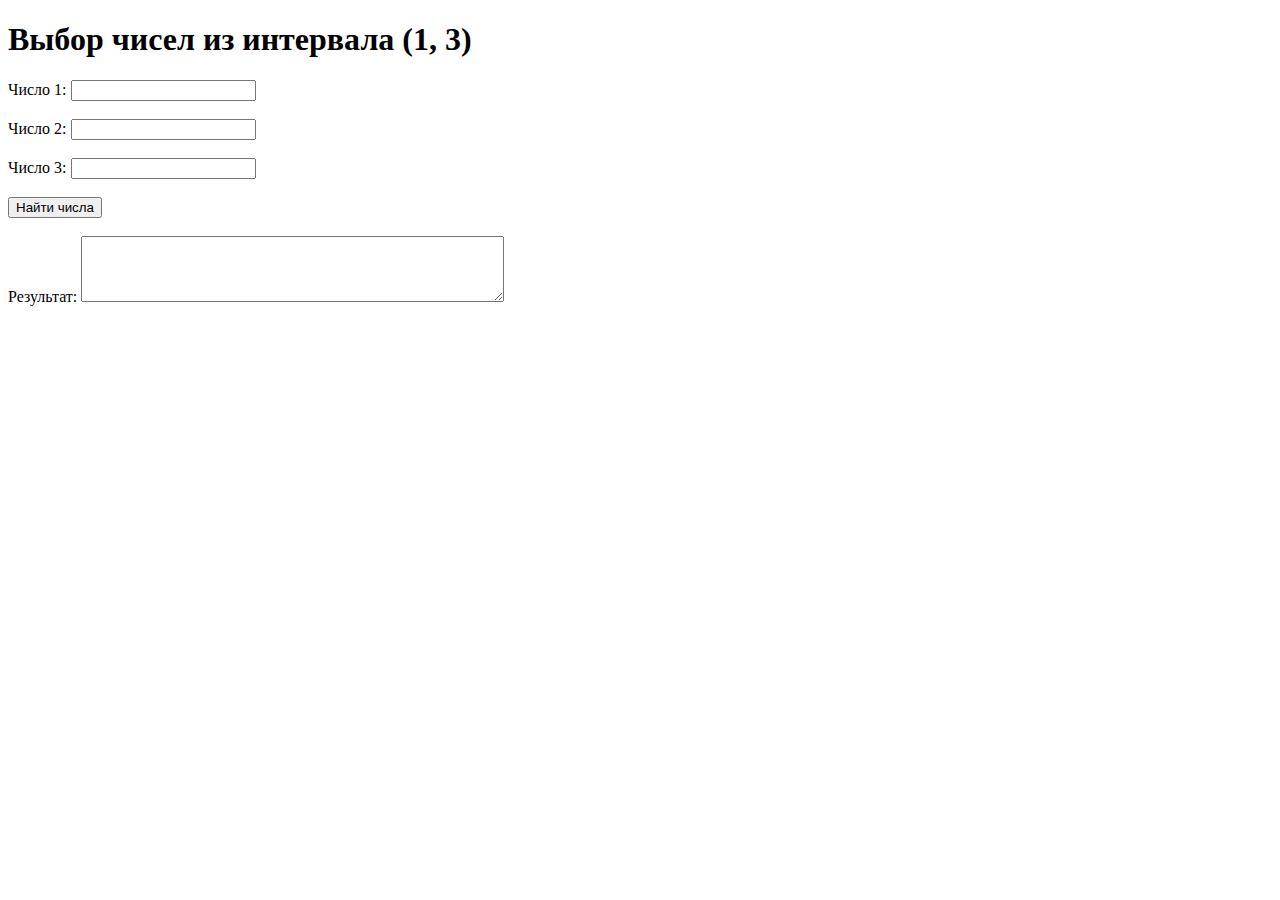
<file: lb1/lab13_task1.html>
<!DOCTYPE html>
<html>
<head>
  <title>Выбор чисел из интервала</title>
</head>
<body>
  <h1>Выбор чисел из интервала (1, 3)</h1>

  <label for="num1">Число 1:</label>
  <input type="text" id="num1"><br><br>

  <label for="num2">Число 2:</label>
  <input type="text" id="num2"><br><br>

  <label for="num3">Число 3:</label>
  <input type="text" id="num3"><br><br>

  <button onclick="findNumbers()">Найти числа</button><br><br>

  <label for="result">Результат:</label>
  <textarea id="result" rows="4" cols="50" readonly></textarea>

  <script>
    function findNumbers() {
      // Получить значения из полей ввода
      var num1 = parseFloat(document.getElementById("num1").value);
      var num2 = parseFloat(document.getElementById("num2").value);
      var num3 = parseFloat(document.getElementById("num3").value);

      // Массив для хранения подходящих чисел
      var resultNumbers = [];

      // Проверить каждое число
      if (num1 >= 1 && num1 <= 3) {
        resultNumbers.push(num1);
      }
      if (num2 >= 1 && num2 <= 3) {
        resultNumbers.push(num2);
      }
      if (num3 >= 1 && num3 <= 3) {
        resultNumbers.push(num3);
      }

      // Вывести результат в текстовое поле
      var resultText = "Числа, принадлежащие интервалу (1, 3):\n";
      if (resultNumbers.length > 0) {
        resultText += resultNumbers.join(", ");
      } else {
        resultText += "Нет чисел в заданном интервале.";
      }
      document.getElementById("result").value = resultText;
    }
  </script>
</body>
</html>
</file>
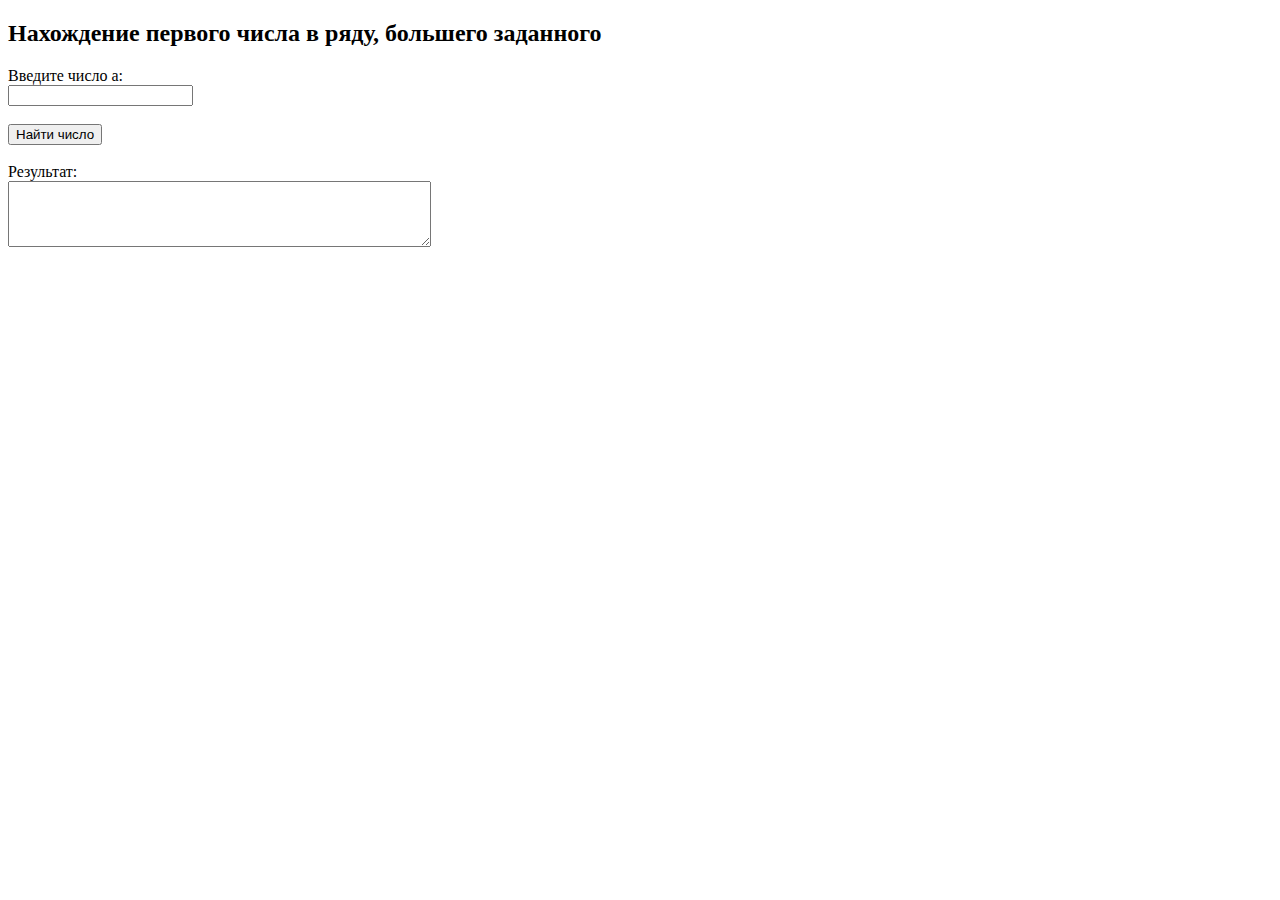
<file: lb1/lab13_task2.html>
<!DOCTYPE html>
<html>
<head>
  <title>Нахождение числа в ряду</title>
</head>
<body>

  <h2>Нахождение первого числа в ряду, большего заданного</h2>

  <label for="inputNumber">Введите число a:</label><br>
  <input type="text" id="inputNumber"><br><br>

  <button onclick="findNumber()">Найти число</button><br><br>

  <label for="result">Результат:</label><br>
  <textarea id="result" rows="4" cols="50" readonly></textarea>

  <script>
    function findNumber() {
      // Получение введенного числа a
      const a = parseFloat(document.getElementById("inputNumber").value);

      // Инициализация переменных
      let sum = 1;
      let n = 1;

      // Цикл для нахождения первого числа в ряду, большего a
      while (sum <= a) {
        sum += 1 / n;
        n++;
      }

      // Вывод результата
      document.getElementById("result").value = `Первое число, большее ${a}: ${sum}`;
    }
  </script>

</body>
</html>
</file>
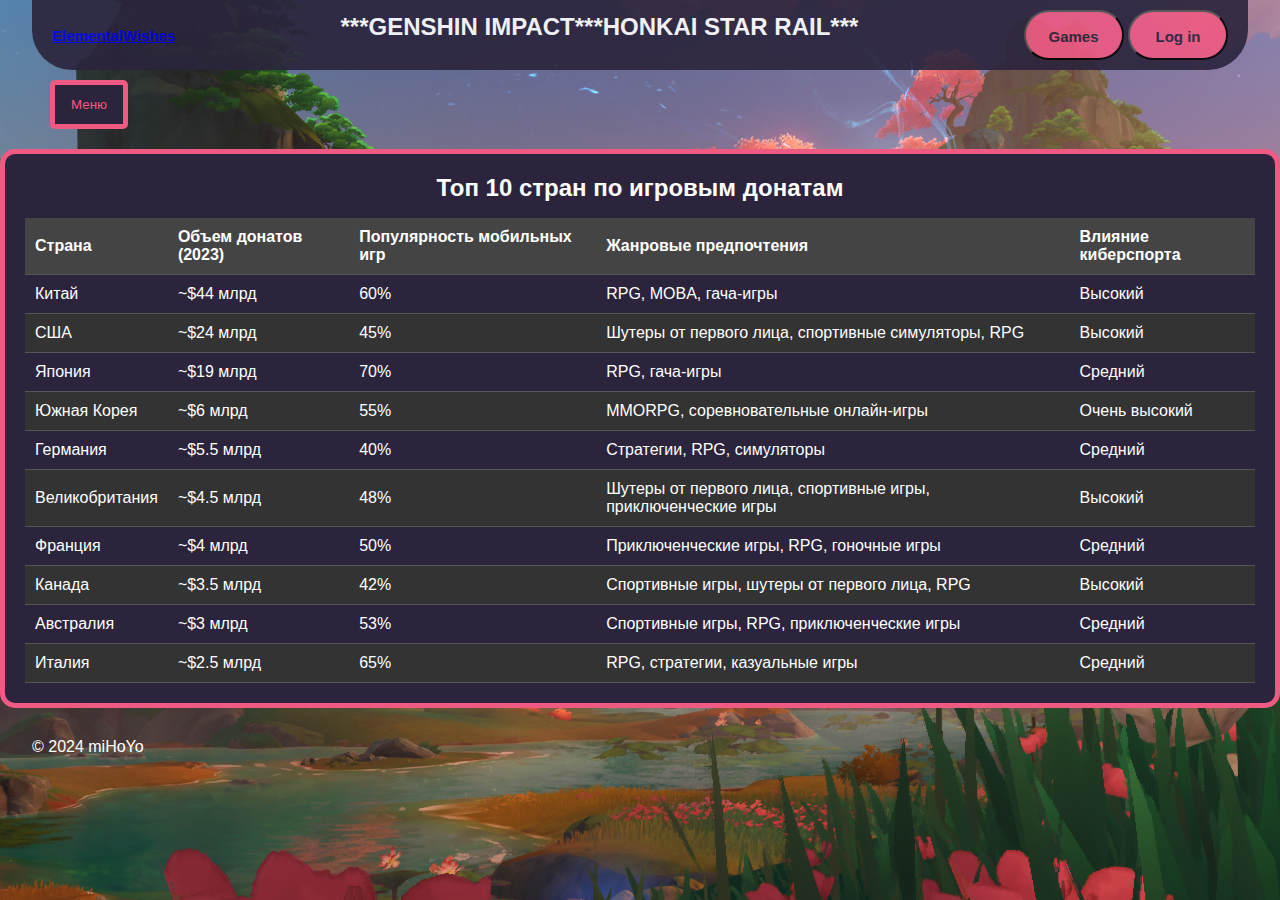
<file: lb3/btable.html>
<!DOCTYPE html>
<html lang="ru">
<head>
  <meta charset="UTF-8">
  <meta name="viewport" content="width=device-width, initial-scale=1.0">
  <title>Топ 10 стран по игровым донатам</title>
  <link rel="stylesheet" href="../style.css">
  <style>
    body {
    font-family: sans-serif;
    background-image: url("../img/body_back.png") ;
    margin: 0;
    }

    h1 {
    text-align: center;
    color: white; /* White text for heading */
    }

    .table-container {
        background-color: #2B243C;
        border: 5px solid #EF5A83;
        border-radius: 15px; /* Adjust for desired roundness */
        padding: 20px; /* Add some padding inside the div */
        margin: 20px auto; /* Center the div */
    }

    table {
        border-collapse: collapse;
        width: 100%;
        color: white; /* White text for table content */
    }

    th, td {
        padding: 10px;
        text-align: left;
        border-bottom: 1px solid #555; /* Lighter border color */
    }

    th {
        background-color: #444; /* Darker background for headers */
    }

    tr:nth-child(even) {
        background-color: #333; /* Darker even row color */
    }
  </style>
</head>
<body>
  <header>
    <p class = "logo"><a href="../index.html">ElementalWishes</a></p>
    <h1>***GENSHIN IMPACT***HONKAI STAR RAIL*** </h1>
    <div class ="header_button">
        <button class="header_button1" onclick="window.location.href='../shop/shop.html'" ><p>Games</p></button>
        
        <button class="header_button1" onclick="window.location.href='lab12_form.html'"><p>Log in</p></button>
    </div>
  </header>
  <div class="dropdown">
    <button >Меню</button>
    <div class="dropdown-content">
      <!-- <a id="myLink" href="#">лаб12_задание1</a> -->
      <!-- <a href="lb3/lab12_form.html">лаб12_задание2-3</a> -->
      <a href="../index.html">Главная</a>
      <a href="int_map.html">Карта</a>
      <a href="lb13-task2.html">Топ</a>
      <a href="../shop/shop.html">Список игр</a>
      <a href="lb14.html">Диаграмма</a>
    </div>
  </div>
  <div class="table-container">
  <h1>Топ 10 стран по игровым донатам</h1>

    <table>
        <thead>
            <tr>
                <th>Страна</th>
                <th>Объем донатов (2023)</th>
                <th>Популярность мобильных игр</th>
                <th>Жанровые предпочтения</th>
                <th>Влияние киберспорта</th>
            </tr>
        </thead>
        <tbody>
            <tr>
                <td>Китай</td>
                <td>~$44 млрд</td>
                <td>60%</td>
                <td>RPG, MOBA, гача-игры</td>
                <td>Высокий</td>
            </tr>
            <tr>
                <td>США</td>
                <td>~$24 млрд</td>
                <td>45%</td>
                <td>Шутеры от первого лица, спортивные симуляторы, RPG</td>
                <td>Высокий</td>
            </tr>
            <tr> 
                <td>Япония</td>
                <td>~$19 млрд</td>
                <td>70%</td>
                <td>RPG, гача-игры</td>
                <td>Средний</td>
            </tr> 
            <tr>
                <td>Южная Корея</td>
                <td>~$6 млрд</td>
                <td>55%</td>
                <td>MMORPG, соревновательные онлайн-игры</td>
                <td>Очень высокий</td>
            </tr> 
            <tr>
                <td>Германия</td>
                <td>~$5.5 млрд</td>
                <td>40%</td>
                <td>Стратегии, RPG, симуляторы</td>
                <td>Средний</td>
            </tr> 
            <tr>
                <td>Великобритания</td>
                <td>~$4.5 млрд</td>
                <td>48%</td>
                <td>Шутеры от первого лица, спортивные игры, приключенческие игры</td>
                <td>Высокий</td>
            </tr> 
            <tr>
                <td>Франция</td>
                <td>~$4 млрд</td>
                <td>50%</td>
                <td>Приключенческие игры, RPG, гоночные игры</td>
                <td>Средний</td>
            </tr>
            <tr>
                <td>Канада</td>
                <td>~$3.5 млрд</td>
                <td>42%</td>
                <td>Спортивные игры, шутеры от первого лица, RPG</td>
                <td>Высокий</td>
            </tr>
            <tr>
                <td>Австралия</td>
                <td>~$3 млрд</td>
                <td>53%</td>
                <td>Спортивные игры, RPG, приключенческие игры</td>
                <td>Средний</td>
            </tr>
            <tr> 
                <td>Италия</td>
                <td>~$2.5 млрд</td>
                <td>65%</td>
                <td>RPG, стратегии, казуальные игры</td>
                <td>Средний</td>
            </tr>
        </tbody>
    </table>
</div>
  <footer>
    &copy; 2024 miHoYo
</footer>
</body>
</html>
</file>
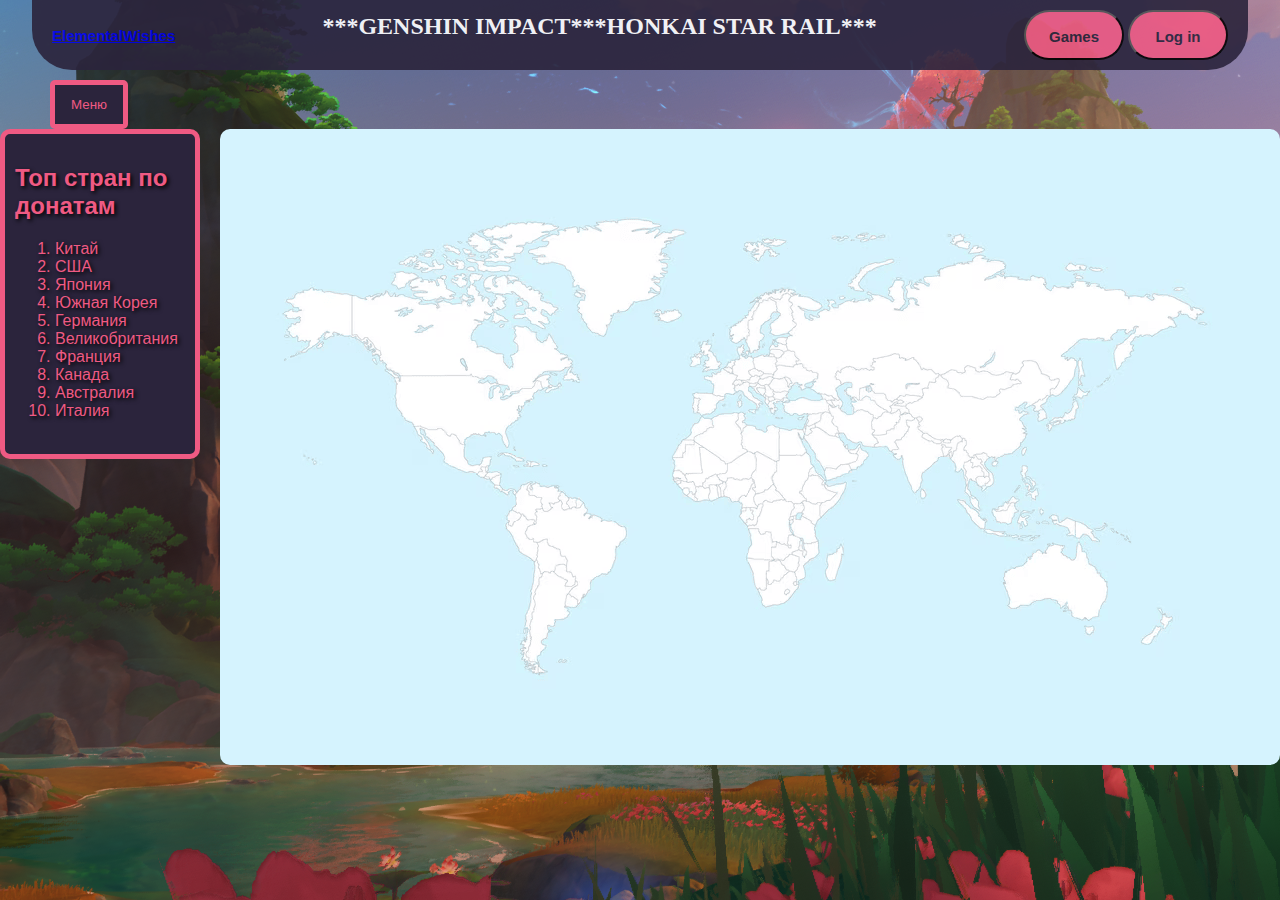
<file: lb3/int_map.html>
<!DOCTYPE html>
<html>
<head>
  <title>Карта игровых донатов</title>
  <link rel="stylesheet" href="style_map.css">
  <link rel="stylesheet" href="../style.css">
</head>
<body>
  <header>
    <p class = "logo"><a href="../index.html">ElementalWishes</a></p>
    <h1 >***GENSHIN IMPACT***HONKAI STAR RAIL***</h1>
    <div class ="header_button">
        <button class="header_button1" onclick="window.location.href='../shop/shop.html'" ><p>Games</p></button>
        
        <button class="header_button1" onclick="window.location.href='lab12_form.html'"><p>Log in</p></button>
    </div>
    <!-- <a id="myLink" href="">Ссылка лб12 задание1
    </a> -->
  </header>
  <div class="dropdown">
    <button >Меню</button>
    <div class="dropdown-content">
      <!-- <a id="myLink" href="#">лаб12_задание1</a> -->
      <!-- <a href="lb3/lab12_form.html">лаб12_задание2-3</a> -->
      <!-- <a href="int_map.html">Карта</a> -->
      <a href="../index.html">Главная</a>
      <a href="lb13-task2.html">Топ</a>
      <a href="btable.html">Таблица с данными</a>
      <a href="../shop/shop.html">Список игр</a>
      <a href="lb14.html">Диаграмма</a>
    </div>
  </div>
  <div class="container">
    <div class="info-block">
      <h2>Топ стран по донатам</h2>
      <ol>
        <li>Китай</li>
        <li>США</li>
        <li>Япония</li>
        <li>Южная Корея</li>
        <li>Германия</li>
        <li>Великобритания</li>
        <li>Франция</li>
        <li>Канада</li>
        <li>Австралия</li>
        <li>Италия</li>
      </ol>
    </div>

    <div class="map-container">
      <img src="img_map/world_map.png" usemap="#worldmap" alt="Карта мира">
      <map name="worldmap">
        <area shape="poly" coords="719,246,714,253,707,259,702,264,699,269,699,268,697,272,693,273,685,276,687,281,691,285,695,287,701,289,699,296,701,302,707,303,712,308,718,309,724,310,730,310,736,307,742,309,745,314,744,321,747,325,752,328,758,324,763,323,767,328,772,328,778,328,784,325,792,324,797,319,800,314,804,308,804,299,799,291,806,284,800,284,794,278,799,275,804,273,809,276,814,273,819,269,825,265,830,266,831,259,835,256,838,250,829,250,823,245,819,238,813,232,806,231,801,236,797,242,790,246,795,250,800,253,791,255,783,259,779,264,773,268,766,268,758,268,750,267,744,267,738,262,731,259,726,251" 
        data-country="Китай" 
        data-info="<br>Объем донатов: ~$44 млрд (2023)
        <br>Популярность мобильных игр: 60%
        <br>Жанровые предпочтения: RPG, MOBA и гача-игры
        <br>Влияние киберспорта: Высокий">

        <area shape="poly" coords="174,250,180,246,250,245,260,248,256,254,261,254,267,251,299,260,311,258,314,253,319,252,323,259,315,262,311,268,305,272,300,276,297,281,297,287,292,292,286,296,285,303,287,309,287,317,276,303,265,302,257,304,249,306,243,311,231,306,220,300,208,300,194,297,186,290,180,283,175,274,175,260" 
        data-country="США" 
        data-info=" <br> Объем донатов: ~$24 млрд (2023)
        <br> Популярность мобильных игр: 45%
        <br> Жанровые предпочтения: Шутеры от первого лица, спортивные симуляторы и RPG
        <br>Влияние киберспорта: Высокий">

        <area shape="poly" coords="860,230,856,235,858,237,858,237,859,243,859,248,859,248,859,253,858,256,857,258,856,261,854,264,853,266,852,269,852,273,851,275,851,279,849,281,847,283,847,283,844,282,843,285,842,286,840,287,839,287,837,287,835,287,834,287,833,287,832,289,831,289,829,290,828,292,827,293,826,294,826,296,826,299,826,301,828,301,828,301,829,300,829,300,829,298,829,297,830,295,831,295,832,294,834,293,835,293,837,293,838,293,838,293,840,293,842,293,845,292,847,291,848,291,853,289,853,289,854,288,854,287,855,285,854,282,854,281,854,280,855,279,855,279,855,278,858,277,856,275,856,275,856,274,855,271,854,270,854,267,854,267,856,267,859,267,859,267,860,268,861,268,863,267,863,266,864,266,865,265,867,265,867,263,868,261,864,262,862,261,861,260,860,260,858,259,860,255,861,255,861,255,860,253,859,252,859,252,858,250,858,249,859,247,859,246,860,246,863,245,863,246,863,244,862,241,860,238,860,237,860,235,860,233,860,232"
         data-country="Япония" 
         data-info="<br>Объем донатов: ~$19 млрд (2023)
         <br>Популярность мобильных игр: 70%
         <br>Жанровые предпочтения: RPG и гача-игры
         <br>Влияние киберспорта: Средний">

        <area shape="poly" coords="819,293,817,291,820,280,821,280,822,280,823,280,822,281,823,281,824,282,824,282,825,283,825,284,825,286,826,286,826,288,826,289,824,289,823,289,822,289,821,290,820,291,819,291,819,292,819,291"
         data-country="Южная Корея" 
         data-info="<br>Объем донатов: ~$6 млрд (2023)
         <br>Популярность мобильных игр: 55%
         <br>Жанровые предпочтения: MMORPG и соревновательные онлайн-игры
         <br>Влияние киберспорта: Очень высокий"> 

        <area shape="poly" coords="517,250,518,250,519,250,521,251,521,251,522,251,522,251,523,251,524,251,525,251,526,251,527,251,529,250,530,250,531,249,532,248,532,248,531,247,531,246,531,246,530,245,530,245,530,243,529,243,529,243,528,242,528,241,529,240,530,240,531,240,532,239,534,238,536,238,537,237,533,236,533,234,532,231,532,229,531,227,529,226,527,226,525,227,524,227,523,227,522,227,520,226,519,228,515,230,514,232,513,234,512,235,512,236,511,237,512,238,511,240,511,241,512,243,512,243,514,245,514,245,515,245,517,246,517,246,517,246"
         data-country="Германия" data-info="<br>Объем донатов: ~$5.5 млрд (2023)
         <br>Популярность мобильных игр: 40%
         <br>Жанровые предпочтения: Стратегии, RPG и симуляторы
         <br>Влияние киберспорта: Средний">

        <area shape="poly" coords="487,213,484,212,481,212,480,213,480,214,480,215,480,216,478,217,481,219,480,220,481,221,481,222,480,222,480,224,480,224,479,224,478,226,478,226,477,226,477,225,476,224,475,224,475,225,474,226,474,226,475,227,475,227,476,228,477,228,477,229,478,227,478,227,479,228,480,228,480,228,480,228,481,228,482,228,482,227,481,226,481,225,481,224,481,223,482,223,483,223,484,225,484,226,485,226,487,226,487,225,487,226,488,228,489,229,488,230,488,231,487,231,487,231,486,231,485,231,485,231,484,231,484,232,484,232,484,233,485,234,485,235,485,235,485,235,484,235,484,235,483,236,484,238,485,238,486,238,487,239,485,239,485,239,484,240,483,241,483,242,483,243,485,243,486,242,487,242,488,241,489,241,489,241,491,240,492,240,493,241,496,241,497,240,498,239,500,239,500,239,498,238,498,237,498,237,499,236,500,236,501,235,501,234,501,233,501,233,500,233,498,233,498,233,497,233,497,233,496,232,496,231,496,231,496,230,496,229,496,228,496,228,495,227,494,227,494,227,493,226,493,226,493,225,493,225,493,224,492,224,491,222,491,222,491,222,489,222,489,222,488,221,488,221,489,220,490,219,491,219,491,218,491,218,491,218,491,217,491,215,491,215,490,215,489,215,488,215,487,215,485,215,486,215,487,213,487,213,487,213,487,213"
         data-country="Великобритания" data-info="<br>Объем донатов: ~$4.5 млрд (2023)
         <br>Популярность мобильных игр: 48%
         <br>Жанровые предпочтения: Шутеры от первого лица, спортивные игры и приключенческие игры
         <br> Влияние киберспорта: Высокий"> 

        <area shape="poly" coords="503,240,500,239,501,240,500,241,500,243,500,244,499,244,498,244,497,244,496,245,496,245,495,245,495,246,494,245,494,245,494,244,493,244,493,244,492,244,491,244,491,244,492,246,492,247,492,247,490,247,490,247,489,247,489,247,488,246,487,246,486,247,484,247,485,249,485,250,486,251,487,251,488,251,490,251,491,252,491,253,492,254,493,255,493,256,493,256,493,256,493,257,493,260,493,262,493,263,493,265,494,266,495,266,497,267,500,266,501,267,503,267,504,267,505,265,506,265,508,264,510,265,511,265,513,265,514,264,515,263,516,263,515,262,514,261,514,260,513,258,513,258,514,257,514,256,514,256,513,256,512,255,513,254,513,253,514,253,515,252,516,251,516,251,516,249,516,249,516,249,516,247,516,247,516,246,516,246,516,246,514,245,513,245,511,243,511,243,510,244,508,243"
         data-country="Франция" data-info="<br>Объем донатов: ~$4 млрд (2023)
         <br>Популярность мобильных игр: 50%
         <br>Жанровые предпочтения: Приключенческие игры, RPG и гоночные игры
         <br> Влияние киберспорта: Средний"> 

        <area shape="poly" coords="132,166,131,206,135,205,142,210,143,210,147,208,150,211,153,215,157,219,160,221,161,222,160,227,160,228,160,231,163,232,165,235,166,235,166,237,167,240,170,240,170,240,171,241,174,242,177,244,177,244,179,245,179,245,181,246,251,246,251,246,252,247,255,247,258,248,264,250,265,249,265,249,267,248,270,246,273,248,277,251,278,253,280,255,287,256,290,260,289,261,287,260,287,260,286,261,284,263,284,263,285,265,285,267,281,267,281,270,283,270,286,270,290,268,291,266,293,265,296,264,298,263,301,261,301,261,303,259,305,259,310,260,313,258,314,254,314,254,313,254,313,254,314,251,314,251,318,252,318,252,320,253,322,254,323,257,323,260,326,258,326,261,327,263,330,261,335,260,337,259,339,258,341,257,339,253,339,253,337,256,337,256,335,257,335,257,331,256,331,256,330,254,330,254,328,251,327,249,327,249,329,248,330,245,327,245,323,246,322,244,326,243,332,244,335,247,337,245,332,241,332,241,340,242,345,239,349,238,351,237,351,235,351,233,351,231,350,230,347,228,346,225,341,224,340,223,340,223,334,219,337,217,330,205,329,205,329,205,328,208,327,210,326,212,324,211,324,211,322,212,321,213,320,212,320,212,319,211,319,211,317,209,317,208,316,207,316,205,316,203,312,202,309,200,309,200,308,199,306,197,306,197,302,198,298,197,297,196,296,196,294,198,295,201,295,204,297,206,295,209,295,211,295,215,298,216,298,216,298,222,296,223,293,225,291,225,291,228,291,228,292,230,292,230,292,233,292,233,293,235,293,237,292,238,292,238,290,238,288,237,287,235,287,235,285,233,285,233,284,231,284,231,284,230,284,226,284,225,281,223,279,224,279,224,277,224,277,224,276,224,276,224,275,223,275,223,272,221,271,221,269,219,269,219,268,219,266,219,265,218,263,218,263,218,261,216,258,217,258,218,258,218,257,216,257,215,257,214,254,211,254,211,253,210,253,210,251,210,251,208,251,208,252,206,253,203,254,201,254,201,255,199,255,199,256,198,258,196,258,196,261,195,261,194,261,194,262,194,262,194,262,192,262,192,262,191,262,191,266,191,267,190,267,190,269,188,270,186,270,186,273,189,271,191,271,191,274,192,276,194,277,193,280,191,280,191,282,191,283,191,284,191,285,192,287,192,287,192,287,191,287,191,285,190,285,190,282,187,282,187,279,185,279,185,277,184,277,184,275,183,275,183,276,180,277,180,277,180,281,180,283,179,285,178,285,177,286,175,285,174,284,171,285,169,283,166,284,165,288,165,289,165,291,164,292,163,293,162,296,163,298,165,299,167,301,169,305,172,308,173,310,175,310,178,306,180,305,182,305,183,303,184,299,184,296,185,293,186,295,188,295,188,297,188,303,189,307,189,309,189,311,193,316,196,321,199,325,199,323,197,321,195,319,192,321,191,324,194,326,194,330,193,329,190,326,187,324,186,323,185,321,183,320,181,322,180,326,183,329,185,332,185,332,185,334,185,336,182,337,180,338,179,337,177,334,177,331,174,330,173,328,172,324,173,323,172,322,171,322,169,323,168,323,165,321,163,317,161,315,161,313,160,310,156,310,156,306,157,303,155,301,153,298,150,298,149,295,146,291,145,289,144,289,144,289,141,290,139,289,137,289,137,289,135,289,135,291,133,295,132,296,132,293,129,290,129,293,126,295,125,298,123,301,123,303,121,303,120,303,118,303,117,304,115,307,113,309,114,312,114,314,112,316,110,319,109,321,108,322,107,324,107,328,106,329,105,331,102,335,100,337,100,339,97,335,96,333,96,330,95,327,94,325,94,323,94,319,94,317,94,313,94,311,94,308,94,305,95,300,94,298,93,294,94,290,95,285,95,285,96,284,97,281,97,279,98,275,96,273,99,272,100,269,100,269,100,268,100,263,101,262,102,259,102,256,103,254,104,251,105,250,107,250,108,249,110,249,110,248,111,247,111,246,113,246,113,237,112,224,115,204,120,195,125,192,128,190,127,189,128,187,130,186,130,183,131,182,132,178,132,178,133,174,143,174,145,175,147,175,149,175,151,174,153,173,152,172,154,174,155,177,156,178,159,179,159,183,158,185,157,192,156,191,159,192,161,194,161,199,161,201,161,206,161,207,162,207,164,205,164,202,164,197,164,194,163,192,164,194,166,196,167,198,168,198,168,195,170,193,170,191,168,191,168,188,168,188,168,185,167,185,167,183,165,183,165,181,164,178,166,178,167,177,167,175,167,176,166,175,164,175,164,174,164,173,166,173,167,173,167,172,167,171,167,170,167,169,166,169,165,169,163,168,163,167,162,166,162,165,163,166,164,166,166,166,166,163,166,162,165,162,164,158,166,156,166,156,166,154,166,153,166,151,167,147,167,146,167,143,167,146,170,141,168,139,168,137,167,138,167" 
        data-country="Канада" data-info="<br>Объем донатов: ~$3.5 млрд (2023)
        <br>Популярность мобильных игр: 42%
        <br> Жанровые предпочтения: Спортивные игры, шутеры от первого лица и RPG
        <br> Влияние киберспорта: Высокий"> 

        <area shape="poly" coords="858,413,856,417,856,419,856,422,856,422,856,425,856,426,856,427,855,429,855,429,854,430,853,430,852,431,850,429,850,429,848,429,847,428,847,428,846,428,846,427,844,425,843,425,843,425,841,423,841,423,841,422,842,421,842,420,843,419,845,418,847,417,843,416,842,416,840,416,836,416,836,416,834,414,832,414,832,417,831,417,830,416,829,414,828,416,828,418,828,419,827,420,827,421,826,422,826,424,827,424,825,424,824,424,823,424,822,422,819,421,819,421,819,421,816,423,816,423,815,424,813,425,813,425,813,426,811,429,811,430,808,429,808,428,808,428,806,430,806,432,805,434,805,434,805,434,805,434,803,435,801,437,799,437,798,438,795,438,794,440,792,440,792,440,791,440,789,441,788,442,785,442,785,442,784,444,784,447,784,448,784,449,783,450,784,453,784,454,784,456,784,457,786,459,786,461,787,462,787,465,787,466,789,470,789,470,790,474,790,476,788,476,788,477,793,480,796,480,797,480,800,477,803,476,804,476,806,476,810,475,812,474,815,472,817,471,821,471,824,469,827,469,831,469,832,469,835,470,836,471,837,472,837,474,839,476,840,478,841,478,843,477,843,477,844,476,846,472,847,473,847,474,847,475,847,477,847,477,849,479,851,481,851,482,852,485,853,487,857,489,859,490,862,490,862,490,864,489,865,490,867,490,870,491,872,490,872,490,873,489,875,489,878,488,878,487,879,485,879,483,880,481,881,478,881,478,882,477,882,477,883,475,884,473,884,473,885,472,886,469,886,468,886,466,886,466,887,464,887,462,887,460,887,460,887,458,887,457,887,453,885,452,884,449,881,447,880,447,880,446,879,443,876,443,876,441,876,440,875,439,873,437,872,437,871,436,869,435,869,435,869,434,868,433,868,433,868,431,867,429,867,428,867,428,864,424,863,422,862,422,862,420,862,420,862,420,861,417,860,415,859,414,859,413,859,413" 
        data-country="Австралия" data-info="<br>Объем донатов: ~$3 млрд (2023)
        <br> Популярность мобильных игр: 53%
        <br> Жанровые предпочтения: Спортивные игры, RPG и приключенческие игры
        <br> Влияние киберспорта: Средний">

        <area shape="poly" coords="819,293,817,291,820,280,821,280,822,280,823,280,822,281,823,281,824,282,824,282,825,283,825,284,825,286,826,286,826,288,826,289,824,289,823,289,822,289,821,290,820,291,819,291,819,292,819,291" href="" target="" /><area shape="poly" alt="" title="" coords="528,254,526,254,524,253,523,254,523,254,521,255,521,256,521,256,520,256,519,256,517,255,517,256,516,256,516,256,515,256,515,258,515,259,515,260,515,262,518,263,519,261,520,261,522,261,523,263,525,265,525,267,527,268,528,268,529,269,532,271,533,272,535,273,536,275,537,276,537,277,537,279,536,280,535,280,532,279,530,280,529,280,529,282,531,284,535,284,535,283,535,281,537,280,537,280,540,279,540,279,540,278,539,276,539,275,540,275,542,275,544,275,544,274,541,273,540,272,539,271,538,270,537,269,536,269,535,268,534,268,532,266,531,264,531,263,530,262,528,261,528,259,528,258,529,257,529,256,529,255,529,255,529,255" 
        data-country="Италия" data-info="<br>Объем донатов: ~$2.5 млрд (2023)
        <br>Популярность мобильных игр: 65%
        <br> Жанровые предпочтения: RPG, стратегии и казуальные игры
        <br>Влияние киберспорта: Средний">  
      </map>
      <div class="tooltip"></div>
    </div>
  </div>

  <script src="https://ajax.googleapis.com/ajax/libs/jquery/3.6.3/jquery.min.js"></script>
  <script src="script_map.js"></script>
</body>
</html>
</file>
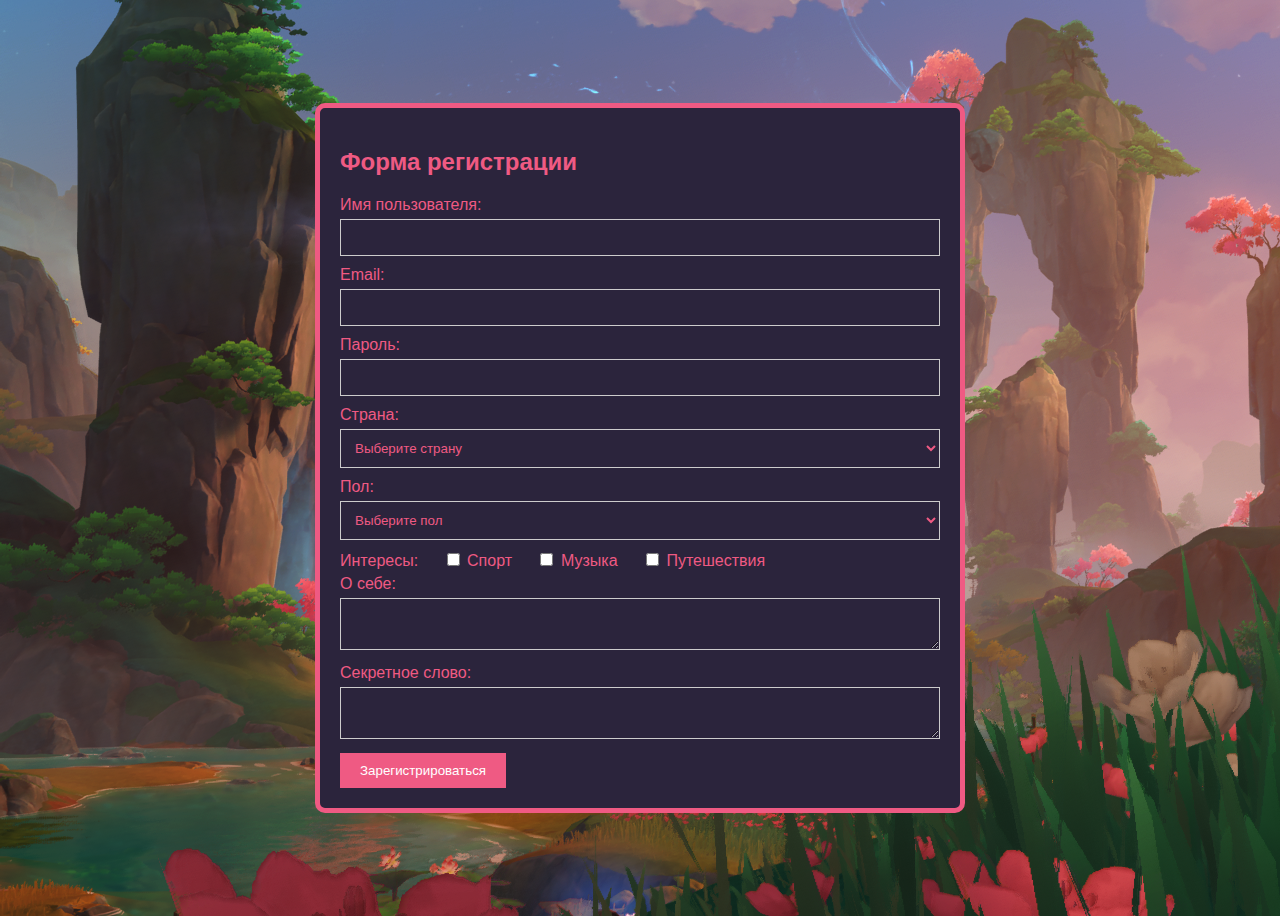
<file: lb3/lab12_form.html>
<!DOCTYPE html>
<html>
<head>
  <title>Форма регистрации</title>
</head>
<style>
        body {
        font-family: sans-serif;
        display: flex;
        justify-content: center;
        align-items: center;
        min-height: 100vh;
        background-image: url("img_map/body_back.png");
        font-family: Impact, sans-serif; /* Изменен шрифт */
        }

        h2{
            color: #EF5A83;
        }

        .form-container {
        background-color: #2B243C;
        /* background-color: rgba(43, 36, 60, 0.8); Полупрозрачный фон */
        border: 5px solid #EF5A83;
        border-radius: 10px;
        padding: 20px;
        width: 600px;
        }

        label {
        display: block;
        margin-bottom: 5px;
        color: #EF5A83; /* Цвет текста label */
        }

        .interests  {
        display: inline-block; /* Размещаем label в одну строку */
        margin-right: 20px; /* Добавляем отступ между чекбоксами */
        }

        input[type="text"],
        input[type="email"],
        input[type="password"],
        select,
        textarea {
        width: 100%;
        padding: 10px;
        margin-bottom: 10px;
        border: 1px solid #ccc;
        box-sizing: border-box;
        background-color: #2B243C; /* Цвет фона полей */
        color: #EF5A83; /* Цвет текста в полях */
        }

        button {    
        background-color: #EF5A83;
        color: white;
        padding: 10px 20px;
        border: none;
        cursor: pointer;
        }
</style>

<body>
    <div class="form-container">
    <h2>Форма регистрации</h2>
    <form id="registrationForm">
        <label for="username">Имя пользователя:</label>
        <input type="text" id="username" name="username" required>
        <br>
        <label for="email">Email:</label>
        <input type="email" id="email" name="email" required>
        <br>
        <label for="password">Пароль:</label>
        <input type="password" id="password" name="password" required>
        <br>
        <label for="country">Страна:</label>
        <select id="country" name="country" required>
        <option value="">Выберите страну</option>
        <option value="ru">Россия</option>
        <option value="ua">Украина</option>
        <option value="by">Беларусь</option>
        </select>
        <br>
        <label for="gender">Пол:</label>
        <select id="gender" name="gender">
        <option value="">Выберите пол</option>
        <option value="male">Мужской</option>
        <option value="female">Женский</option>
        </select>
        <br>
        <label class="interests"> Интересы:</label>
        <input type="checkbox" id="sport" name="interests[]" value="sport">
        <label class="interests" for="sport">Спорт</label>
        <input type="checkbox" id="music" name="interests[]" value="music">
        <label class="interests" for="music">Музыка</label>
        <input type="checkbox" id="travel" name="interests[]" value="travel">
        <label class="interests" for="travel">Путешествия</label>
        <br>
        <label for="about">О себе:</label>
        <textarea id="about" name="about"></textarea>
        <label for="secretWord">Секретное слово:</label>
        <textarea id="secretWord" name="about"></textarea>
        <br>
        <button type="submit">Зарегистрироваться</button>
    </form>
    </div>
  <script src="https://code.jquery.com/jquery-3.6.0.min.js"></script>
  <script >
        $(document).ready(function() {
            $("#registrationForm").submit(function(event) {
                // Предотвращаем отправку формы по умолчанию
                event.preventDefault();

                // Валидация имени пользователя
                var username = $("#username").val();
                if (username.length < 3) {
                alert("Имя пользователя должно быть не менее 3 символов.");
                return;
                }

                // Валидация email
                var email = $("#email").val();
                if (!validateEmail(email)) {
                alert("Введите корректный email.");
                return;
                }

                var password = $("#password").val();
                    if (password.length < 6) {
                    alert("Пароль должен быть не менее 6 символов.");
                    return;
                    }

                    // Валидация страны (проверка, что выбрана опция)
                    var country = $("#country").val();
                    if (country === "") {
                    alert("Пожалуйста, выберите страну.");
                    return;
                    }

                    // Валидация пола (проверка, что выбран хотя бы один вариант)
                    var gender = $("#gender").val();
                    if (gender === "") {
                    alert("Пожалуйста, выберите пол.");
                    return;
                    }

                    // Валидация интересов (проверка, что выбран хотя бы один интерес)
                    if (!$("input[name='interests[]']").is(":checked")) {
                    alert("Пожалуйста, выберите хотя бы один интерес.");
                    return;
                    }

                    // Валидация "О себе" (проверка на минимальную длину)
                    var about = $("#about").val();
                    if (about.length < 10) {
                    alert("Пожалуйста, напишите немного о себе (минимум 10 символов).");
                    return;
                    }
                    
                    var secretWord = $("#secretWord").val(); 
                    if (secretWord === "") {
                    alert("Пожалуйста, введите секретное слово");
                    return;
                    }

                    // Если все поля валидны, отправьте форму
                    alert("Форма успешно отправлена!");
                    // $(this).unbind('submit').submit(); // Отправка формы
                    var userData = {
                    username: $("#username").val(),
                    email: $("#email").val(),
                    password: $("#password").val(),
                    country: $("#country").val(),
                    gender: $("input[name='gender']:checked").val(),
                    interests: [],
                    about: $("#about").val(),
                    secretWord: secretWord
                    };

                    // Получаем выбранные интересы
                    $("input[name='interests[]']:checked").each(function() {
                    userData.interests.push($(this).val());
                    });

                    // Создаём кнопку для отображения данных
                    var showDataButton = $('<button type="button">Показать данные</button>');
                    $("#registrationForm").append(showDataButton);

                    // Обработчик клика для кнопки "Показать данные"
                    showDataButton.click(function() {
                    // Запрашиваем секретное слово
                    var enteredSecretWord = prompt("Введите секретное слово:");

                    // Проверяем секретное слово 
                    if (enteredSecretWord === secretWord) {
                    // Открываем новую вкладку и отображаем данные пользователя
                    var newWindow = window.open();
                    newWindow.document.write('' + JSON.stringify(userData, null, 2) + '');
                    } else {
                    alert("Неверно введенное секретное слово!");
                    }
                    });

                    // Устанавливаем cookie с данными пользователя
                     setCookie('userData', JSON.stringify(userData), 2);

                });


            // Функция для валидации email
            function validateEmail(email) {
                var re = /\S+@\S+\.\S+/;
                return re.test(email);
            }

            // Функция для установки cookie
                function setCookie(name, value, days) {
                    var expires = "";
                    if (days) {
                    var date = new Date();
                    date.setTime(date.getTime() + (days*24*60*60*1000));
                    expires = "; expires=" + date.toUTCString();
                    }
                    document.cookie = name + "=" + (value || "")  + expires + "; path=/";
                }

                // Функция для получения cookie
                function getCookie(name) {
                    var nameEQ = name + "=";
                    var ca = document.cookie.split(';');
                    for(var i=0;i < ca.length;i++) {
                    var c = ca[i];
                    while (c.charAt(0)==' ') c = c.substring(1,c.length);
                    if (c.indexOf(nameEQ) == 0) return c.substring(nameEQ.length,c.length);
                    }
                    return null;
                }

                // Вывод данных из cookie на страницу (например, под формой)
                var savedData = getCookie('userData');
                if (savedData) {
                    var userData = JSON.parse(savedData);
                    var dataDiv = $('');
                    dataDiv.text("Сохраненные данные: " + JSON.stringify(userData));
                    $("#registrationForm").after(dataDiv);
                }

            });

  </script>
</body>
</html>
</file>
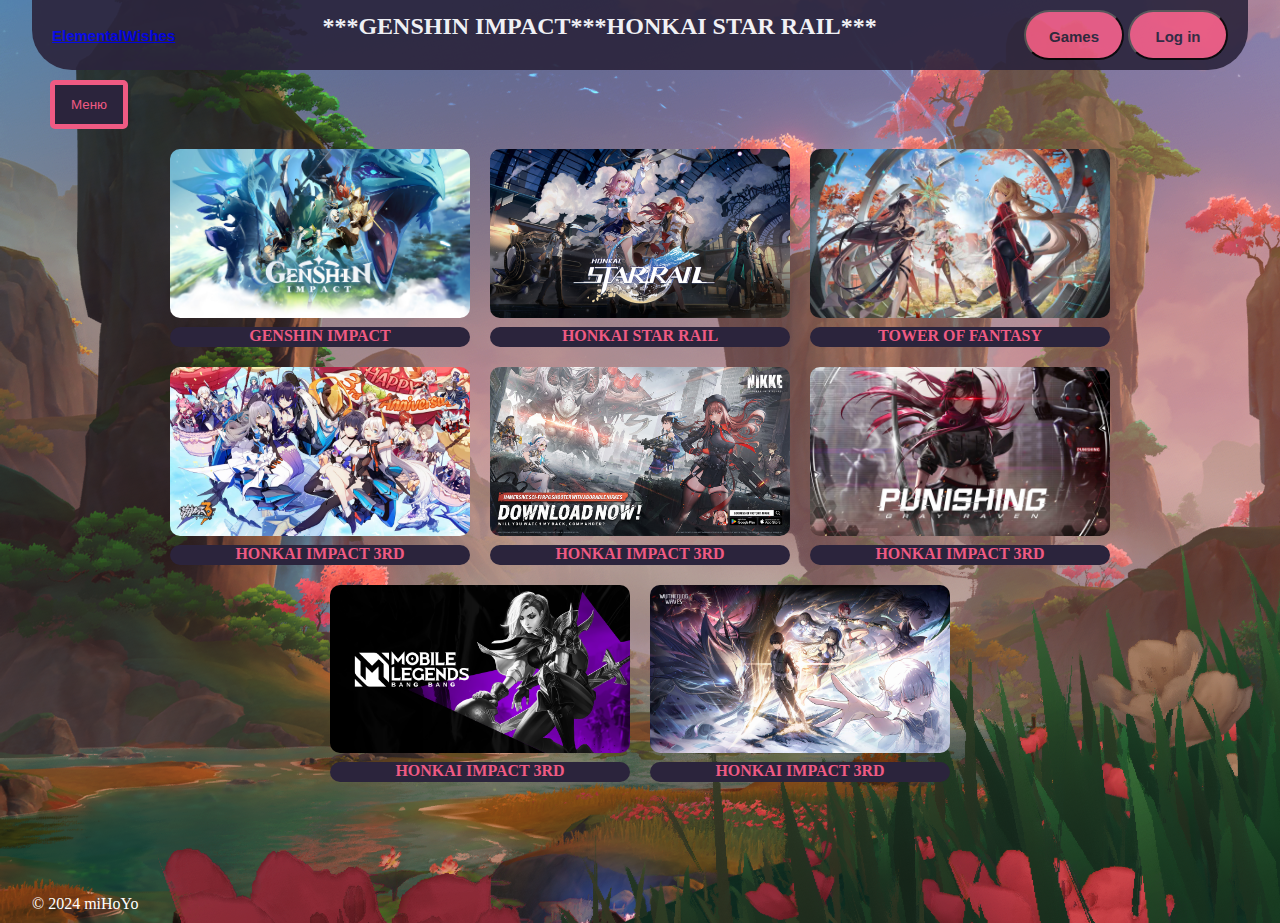
<file: shop/shop.html>
<!DOCTYPE html>
<html lang="ru">
<head>
  <meta charset="UTF-8">
  <meta name="viewport" content="width=device-width, initial-scale=1.0">
  <title>Genshin Impact</title>
  <link rel="stylesheet" href="../style.css">
  <link rel="stylesheet" href="shop_style.css">
</head>
<body>
  <header>
    <p class = "logo"><a href="../index.html">ElementalWishes</a></p>
    <h1>***GENSHIN IMPACT***HONKAI STAR RAIL*** </h1>
    <div class ="header_button">
        <button class="header_button1" onclick="window.location.href='фывфывфв.html'" ><p>Games</p></button>
        
        <button class="header_button1" onclick="window.location.href='../lb3/lab12_form.html'"><p>Log in</p></button>
    </div>
  </header>
  <div class="dropdown">
  <button >Меню</button>
    <div class="dropdown-content">
      <!-- <a id="myLink" href="#">лаб12_задание1</a> -->
      <!-- <a href="lb3/lab12_form.html">лаб12_задание2-3</a> -->
      <a href="../index.html">Главная</a>
      <a href="../lb3/int_map.html">Карта</a>
      <a href="../lb3/lb13-task2.html">Топ</a>
      <a href="../lb3/btable.html">Таблица с данными</a>
      <!-- <a href="shop/shop.html">Список игр</a> -->
      <a href="../lb3/lb14.html">Диаграмма</a>
    </div>
  </div>
  <main>
    <div class="games">
        <div class="game">
            <img src="../img/gi.jpg" alt="Genshin Impact">
            <span>GENSHIN IMPACT</span>
        </div>
        <div class="game">
            <img src="../img/hsr.png" alt="Honkai Star Rail">
            <span>HONKAI STAR RAIL</span>
        </div>
        <div class="game">
            <img src="../img/tof.jpg" alt="Tower of Fantasy">
            <span>TOWER OF FANTASY</span>
        </div>
        <div class="game">
            <img src="../img/hi3.jpg" alt="Honkai Impact 3rd">
            <span>HONKAI IMPACT 3RD</span>
        </div>
        <div class="game">
            <img src="../img/nikke.jpg" alt="Honkai Impact 3rd">
            <span>HONKAI IMPACT 3RD</span>
        </div>
        <div class="game">
            <img src="../img/pgr.jpg" alt="Honkai Impact 3rd">
            <span>HONKAI IMPACT 3RD</span>
        </div>
        <div class="game">
            <img src="../img/mbl.png" alt="Honkai Impact 3rd">
            <span>HONKAI IMPACT 3RD</span>
        </div>
        <div class="game">
            <img src="../img/wuw.jpg" alt="Honkai Impact 3rd">
            <span>HONKAI IMPACT 3RD</span>
        </div>
    </div>
</main>
<footer>
    &copy; 2024 miHoYo
</footer>
  </div>
</body>
</html>
</file>
<file: style.css>
body{
    background-image: url("img/body_back.png") ;
    margin: 0;
    
}

.dropdown {
  position: relative;
  display: inline-block;
  margin-left: 50px;
}

.dropdown-content {
  display: none;
  position: absolute;
  background-color: #2B243C; /* Цвет фона */
  border-radius: 5px; /* Скругленные углы */
  border: 5px solid #EF5A83; /* Граница */
  min-width: 160px;
  box-shadow: 0px 8px 16px 0px rgba(0,0,0,0.2);
  z-index: 1;
}

.dropdown button { /* Стили для кнопки */
  background-color: #2B243C; 
  color: #EF5A83; 
  padding: 12px 16px;
  font-family: Impact, sans-serif;
  border: 5px solid #EF5A83;
  border-radius: 5px;
}

.dropdown-content a {
  color: #EF5A83; /* Цвет текста */
  padding: 12px 16px;
  text-decoration: none;
  display: block;
  font-family: Impact, sans-serif; /* Шрифт */
}

.dropdown-content a:hover {
  background-color: #ddd;
}

.dropdown:hover .dropdown-content {
  display: block;
}
  header {
    display: flex;
    align-items: center;
    justify-content: space-between;
    background-color:#2B243C;
    opacity: 0.9;
    color: #fff;
    text-align: center;
    border-radius: 0 0 40px  40px ;
    height: 70px;
    width: 95%;
    margin: 0 auto;
    margin-bottom: 10px;
    
  }
  
  
  .logo {
    padding-left: 20px;
    font-family: Impact, sans-serif;
    font-size:15px;
    font-weight: bold;
    color:#EF5A83;
  }

  .header_button{
    padding-right: 20px;
  }
  .header_button1{
    background-color: #EF5A83;
    border-radius: 40px 40px 40px  40px; 
    width: 100px;
    height: 50px;
  }

  .header_button1:hover{
    background-color: #2B243C;
  }

  .header_button p:hover{
    color:#EF5A83
  }

  .header_button p {
    font-family: Impact, sans-serif;
    font-size:15px;
    font-weight: bold;
    color:#2B243C;
  }

  main {
    display: flex;
    flex-direction: row;
    width: 95%;
    margin: 0 auto; 
  }
  
  h1 {
    font-size: 24px;
    margin-top: 0;
  }
  
  section {
    padding: 20px;
  }
  
  .banner {
    flex: 1;
    background-image: url(banner.jpg);
    background-size: cover;
    background-position: center;
    text-align: center;
  }

  .sub_bann{
    background-color: #EF5A83;
    display: flex;
    flex-direction: column;
    height: 450px;
    border-radius: 40px 40px 40px  40px; 
  }
  .sub_bann_lvl2{
    width: 370px;
    height: 250px;
    margin-left: 10px;
    margin-right: 10px;
    margin-top: 10px;
    border-radius: 40px 40px 40px  40px;
    animation: changeImage 2s linear infinite;  
  }

  .banner img{
    width: 370px;
    height: 250px;
    border-radius: 39px 39px 39px  39px;
  }

  @keyframes changeImage {
    from  {
      background-image: url("img/baner1.png");
    }
    to {
      background-image: url("img/baner2.png");
    }
  }

  .link_button_group{
    display: flex;
    width: 370px;
    flex-wrap:wrap;
  }

  .link_button{
    background-color: #EF5A83;
    border-radius: 40px 40px 40px  40px; 
    width: 180px;
    height: 70px;
    margin-right: 5px;
    margin-top: 10px;
    transform: scale(1.0);
     
  }

  .link_button p{
    font-family: Impact, sans-serif;
    font-size:20px;
    font-weight: bold;
    color:#2B243C;
  }

  .link_button:hover{
    background-color: #2B243C;
  }

  .link_button p:hover{
    color:#EF5A83
    
  }
  
  .banner h2 {
    font-family: Impact, sans-serif;
    font-size:50px;
    font-weight: bold;
    color:#2B243C;
    margin: 0;
  }

  
  
  .shop {
    flex: 1;
    /* background-color: #f7f7f7; */
    /* padding: 20px; */
    display: flex;
    flex-direction: column;
    /* align-items: flex-start; */
    justify-content: flex-start;
  }

  .shop_link{
    /* border: 10px solid #EF5A83; */
    background-color: #EF5A83;
    border-radius: 40px 40px 40px  40px; 
    width: 400px;
    height: 150px;
    text-align: center;
    /* margin-bottom: 20px; */
    animation: backgroundColorAnimation 2s linear infinite;
    
  }

  @keyframes backgroundColorAnimation {
    from {
        background-color: #EF5A83;
    }
    to {
        background-color: #2B243C;
    }
}

  .text_shop{
    display: flex;
    /* flex-direction: row; */
  }
  
  .shop_link p {
    font-family: Impact, sans-serif;
    font-size:50px;
    font-weight: bold;
    color:#2B243C;
    margin-bottom: 10em;
    
  }

  .shop h2{
    font-family: Impact, sans-serif;
    font-weight: bold;
    color:#2B243C;
    font-size: 150px;
    margin: 0px;
  } 

  .info{
    border: 10px solid #EF5A83;
    border-radius: 40px 40px 40px  40px;
    width: 950px;
    height: 350px;
    text-align: center;
  }

  .info p {
    font-family: Impact, sans-serif;
    font-size:100px;
    font-weight: bold;
    color:#EF5A83;
  }
  /* .shop p {
    font-size: 16px;
    margin-bottom: 10px;
    
  } */
  
  .shop a {
    font-size: 14px;
    color: #333;
    text-decoration: none;
  }
  
 
  
  footer {
    /* background-color: #333; */
    color: #fff;
    text-align: left;
    padding: 10px;
    width: 95%;
    margin: 0 auto;
  }
</file>
<file: lb3/style_map.css>
body {
    background-image: url("img_map/body_back.png"); 
  }

.container {
    display: flex;
  }
  
  .info-block {
    width: 200px;
    height: 300px;
    margin-right: 20px;
    background-color: #2B243C; /* Заливка цветом #2B243C */
    border: 5px solid #EF5A83; /* Рамка 5px с цветом #EF5A83 */
    border-radius: 10px; /* Закругление углов */
    color: #EF5A83; /* Цвет текста */
    font-family: Impact, sans-serif; /* Шрифт Impact */
    padding: 10px; /* Отступы внутри блока */
    text-shadow: 2px 2px 4px #000000;
  }
  
  .map-container {
    position: relative;
  }

  .map-container img {
    object-fit: cover; 
    border-radius: 10px; /* Закругление углов изображения */
  }
  
  area {
    cursor: pointer;
    background: #000;
  }
  
  .tooltip {
    display: none;
    position: absolute;
    background-color: #2B243C;
    border: 5px solid #EF5A83;
    border-radius: 10px;
    color: #EF5A83; /* Цвет текста */
    font-family: Impact, sans-serif; /* Шрифт Impact */
    font-size: small;
    padding: 10px; /* Отступы внутри блока */
    text-shadow: 2px 2px 4px #000000;
  }
</file>
<file: shop/shop_style.css>
main {
    display: flex;
    flex-grow: 1;
    flex-direction: column;
     height: 84vh; 
    
}

.games {
    display: flex;
    flex-wrap: wrap;
    justify-content: center;
    gap: 20px;
    padding: 20px;
}

.game {
    width: 300px;
    text-align: center;
}

.game img {
    width: 100%;
    height: auto;
    border-radius: 10px;
    transition: transform 0.3s ease;
}

.game:hover img {
    transform: scale(1.1); /* Увеличиваем картинку на 10% */
    cursor: pointer; /* Добавляем курсор-указатель */
  }

.game span {
    display: block;
    margin-top: 5px;
    height: 20px;
    color: #EF5A83;
    font-weight: bold;
    background-color: #2B243C;
    border-radius: 10px;
}
</file>
